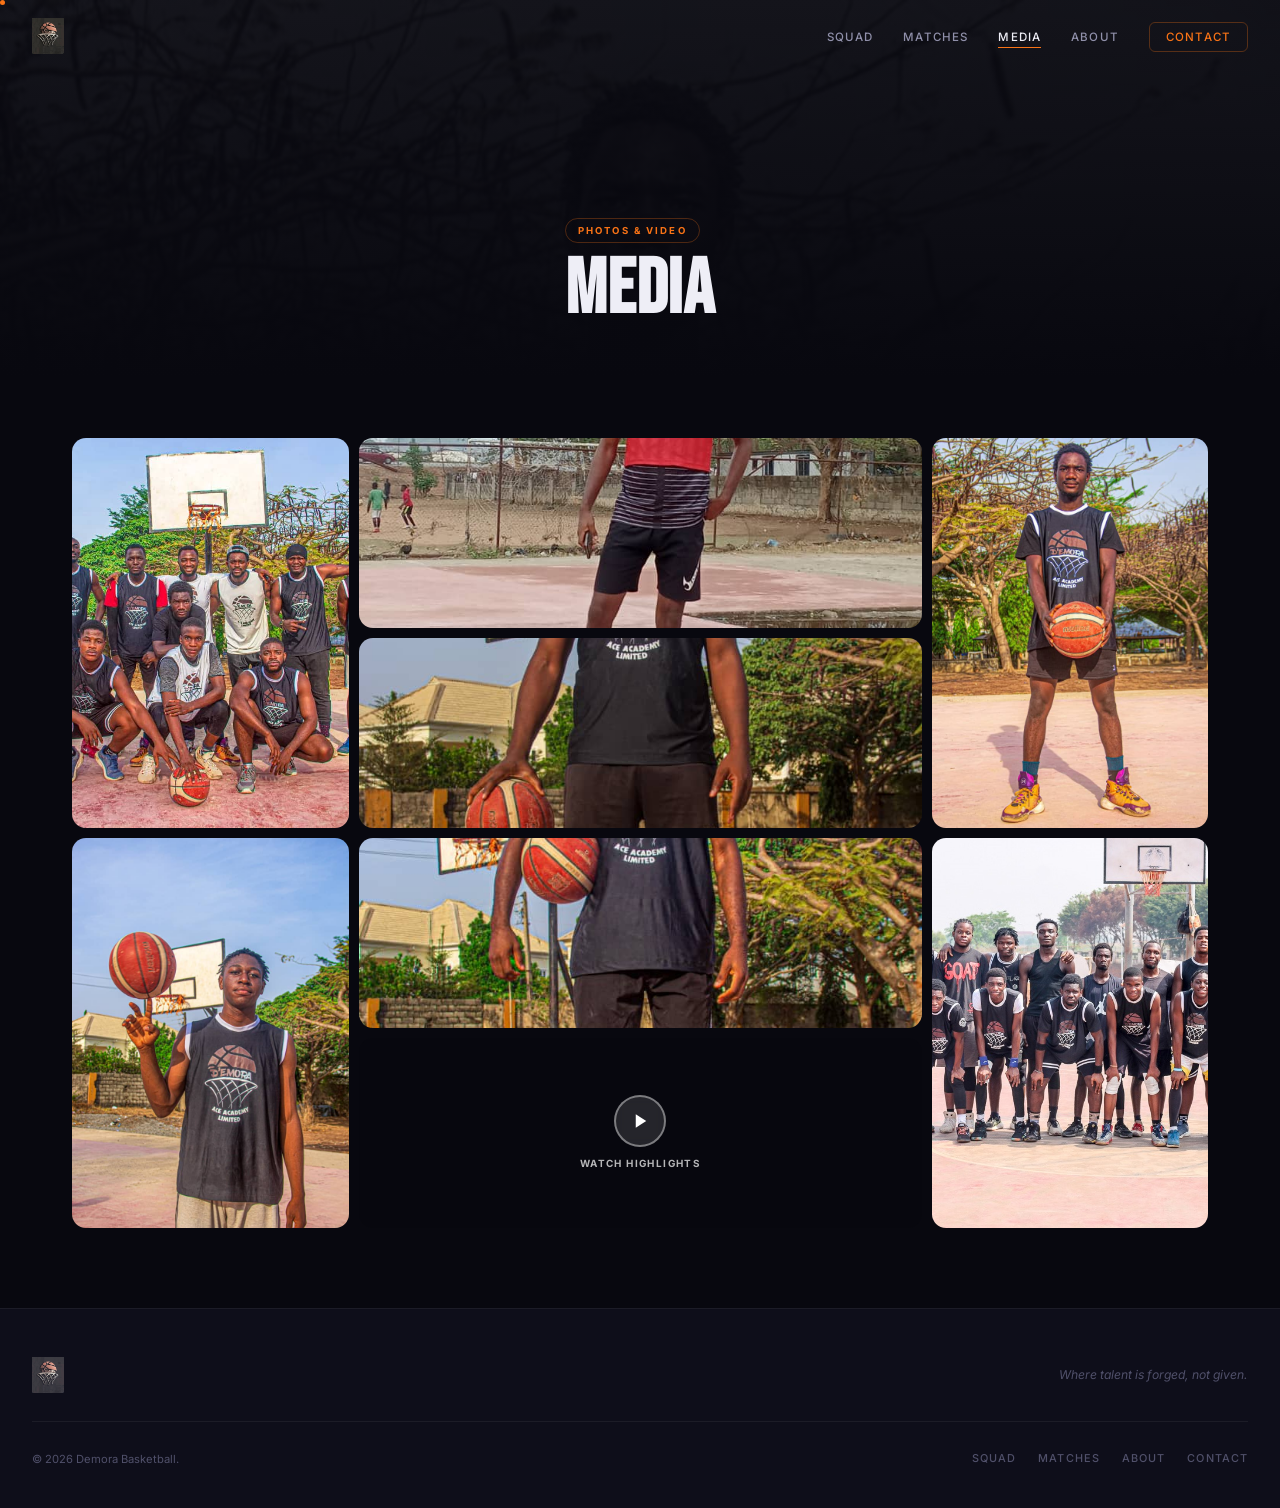
<file: media.html>
<!DOCTYPE html>
<html lang="en">
<head>
  <meta charset="UTF-8" />
  <meta name="viewport" content="width=device-width, initial-scale=1.0" />
  <title>Media — Demora Basketball</title>
  <link rel="stylesheet" href="style.css" />
  <link rel="preconnect" href="https://fonts.googleapis.com" />
  <link href="https://fonts.googleapis.com/css2?family=Bebas+Neue&family=Inter:wght@300;400;500;600;700&display=swap" rel="stylesheet" />
  <style>
    /* ── BENTO GALLERY ── */
    #media-section { padding: 60px 0 80px; }
    #media-section .container { max-width: 1200px; }

    .bento-grid {
      display: grid;
      grid-template-columns: repeat(4, 1fr);
      grid-auto-rows: 90px;
      gap: 10px;
    }

    .bi {
      position: relative; overflow: hidden;
      border-radius: 14px; cursor: pointer;
      background: var(--dark-3);
    }
    .bi img, .bi video {
      width: 100%; height: 100%;
      object-fit: cover; display: block;
      transition: transform .55s cubic-bezier(0.25,0.46,0.45,0.94);
    }
    .bi:hover img, .bi:hover video { transform: scale(1.06); }

    /* span variants */
    .bi-1x4 { grid-column: span 1; grid-row: span 4; }
    .bi-2x2 { grid-column: span 2; grid-row: span 2; }
    .bi-1x2 { grid-column: span 1; grid-row: span 2; }

    /* hover overlay */
    .bi-overlay {
      position: absolute; inset: 0;
      background: linear-gradient(to top, rgba(8,8,15,0.88) 0%, rgba(8,8,15,0.2) 50%, transparent 100%);
      display: flex; flex-direction: column; justify-content: flex-end;
      padding: 14px 16px;
      opacity: 0; transition: opacity .28s ease;
    }
    .bi:hover .bi-overlay { opacity: 1; }
    .bi-title { font-weight: 600; font-size: .82rem; color: #fff; line-height: 1.2; }
    .bi-desc  { font-size: .68rem; color: rgba(255,255,255,.65); margin-top: 2px; }

    /* video play icon */
    .bi-play {
      position: absolute; inset: 0;
      display: flex; flex-direction: column; align-items: center; justify-content: center; gap: 8px;
      background: rgba(8,8,15,.32);
      transition: background .25s;
    }
    .bi:hover .bi-play { background: rgba(8,8,15,.18); }
    .bi-play-btn {
      width: 52px; height: 52px; border-radius: 50%;
      background: rgba(255,255,255,.12); border: 2px solid rgba(255,255,255,.4);
      display: flex; align-items: center; justify-content: center;
      transition: transform .25s, background .25s;
      backdrop-filter: blur(6px);
    }
    .bi:hover .bi-play-btn { transform: scale(1.1); background: rgba(249,115,22,.72); border-color: var(--orange); }
    .bi-play-btn svg { width: 18px; height: 18px; fill: #fff; margin-left: 2px; }
    .bi-play-label { font-size: .62rem; font-weight: 700; letter-spacing: .14em; text-transform: uppercase; color: rgba(255,255,255,.7); }

    /* mobile */
    @media (max-width: 720px) {
      .bento-grid { grid-template-columns: repeat(2, 1fr); grid-auto-rows: 100px; gap: 8px; }
      .bi-1x4 { grid-column: span 1; grid-row: span 3; }
      .bi-2x2 { grid-column: span 2; grid-row: span 2; }
    }
    @media (max-width: 420px) {
      .bento-grid { grid-template-columns: 1fr; grid-auto-rows: 180px; }
      .bi-1x4, .bi-2x2, .bi-1x2 { grid-column: span 1; grid-row: span 1; }
      .bi-overlay { opacity: 1; }
    }

    /* ── BENTO LIGHTBOX ── */
    .blb {
      position: fixed; inset: 0; z-index: 200;
      display: flex; flex-direction: column; align-items: center; justify-content: center;
      background: rgba(8,8,15,.96); backdrop-filter: blur(14px);
      opacity: 0; pointer-events: none;
      transition: opacity .3s ease;
    }
    .blb.open { opacity: 1; pointer-events: all; }

    .blb-media {
      flex: 1; width: 100%; display: flex; align-items: center; justify-content: center;
      padding: 60px 40px 20px;
    }
    .blb-media img, .blb-media video {
      max-width: 90vw; max-height: 68vh;
      border-radius: 16px; object-fit: contain;
      box-shadow: 0 32px 80px rgba(0,0,0,.6);
      transition: opacity .2s ease;
    }
    .blb-media video { width: 90vw; max-width: 1000px; }

    .blb-cap {
      font-size: .78rem; font-weight: 600; letter-spacing: .12em;
      text-transform: uppercase; color: rgba(255,255,255,.55);
      padding: 10px 0 16px; text-align: center;
    }

    /* close */
    .blb-x {
      position: absolute; top: 18px; right: 22px;
      width: 40px; height: 40px; border-radius: 50%;
      background: rgba(255,255,255,.08); border: 1px solid rgba(255,255,255,.12);
      color: #fff; display: flex; align-items: center; justify-content: center;
      cursor: pointer; transition: background .2s;
    }
    .blb-x:hover { background: rgba(255,255,255,.18); }
    .blb-x svg { width: 16px; height: 16px; }

    /* nav arrows */
    .blb-nav {
      position: absolute; top: 50%; transform: translateY(-50%);
      width: 44px; height: 44px; border-radius: 50%;
      background: rgba(255,255,255,.07); border: 1px solid rgba(255,255,255,.12);
      color: #fff; display: flex; align-items: center; justify-content: center;
      cursor: pointer; transition: background .2s;
    }
    .blb-nav:hover { background: rgba(249,115,22,.55); border-color: var(--orange); }
    .blb-nav svg { width: 18px; height: 18px; }
    .blb-prev { left: 18px; }
    .blb-next { right: 18px; }
    @media (max-width: 600px) { .blb-prev { left: 8px; } .blb-next { right: 8px; } }

    /* dock */
    .blb-dock {
      width: 100%; padding: 14px 20px 20px;
      display: flex; align-items: center; justify-content: center;
      gap: 8px; overflow-x: auto; -webkit-overflow-scrolling: touch;
      scrollbar-width: none;
    }
    .blb-dock::-webkit-scrollbar { display: none; }

    .blb-dock-item {
      flex-shrink: 0;
      width: 52px; height: 52px; border-radius: 10px;
      overflow: hidden; cursor: pointer;
      border: 2px solid transparent;
      transition: border-color .22s, transform .22s, opacity .22s;
      opacity: .45; transform: rotate(var(--r));
    }
    .blb-dock-item:nth-child(odd)  { --r: -6deg; }
    .blb-dock-item:nth-child(even) { --r:  6deg; }
    .blb-dock-item img, .blb-dock-item video {
      width: 100%; height: 100%; object-fit: cover; pointer-events: none;
    }
    .blb-dock-item:hover { opacity: .8; transform: rotate(0) scale(1.15) translateY(-6px); }
    .blb-dock-item.active {
      border-color: var(--orange);
      opacity: 1; transform: rotate(0) scale(1.25) translateY(-10px);
    }
  </style>
</head>
<body>
<div id="c-dot"></div><div id="c-ring"></div><div id="pt"></div>
<nav id="nav">
  <div class="nav-row">
    <a href="index.html" class="logo"><img src="logo.jpg" alt="Demora Basketball" class="logo-img" /></a>
    <ul class="nav-links">
      <li><a href="players.html">Squad</a></li><li><a href="matches.html">Matches</a></li>
      <li><a href="media.html">Media</a></li><li><a href="about.html">About</a></li>
      <li><a href="contact.html" class="nav-cta">Contact</a></li>
    </ul>
    <button class="ham" id="ham"><span></span><span></span><span></span></button>
  </div>
  <div class="mob-menu" id="mob">
    <a href="players.html">Squad</a><a href="matches.html">Matches</a>
    <a href="media.html">Media</a><a href="about.html">About</a><a href="contact.html">Contact</a>
  </div>
</nav>

<header class="ph">
  <div class="ph-img"><img src="team 3.jpg" alt="" /></div>
  <div class="ph-overlay"></div>
  <div class="ph-content container">
    <span class="tag">Photos &amp; Video</span>
    <h1 class="title" id="pageH">MEDIA</h1>
  </div>
</header>

<section id="media-section">
  <div class="container">
    <div class="bento-grid" id="bentoGrid">

      <div class="bi bi-1x4 reveal" data-index="0">
        <img src="Demora.jpg" alt="Game Day" loading="lazy" />
        <div class="bi-overlay"><span class="bi-title">Game Day</span><span class="bi-desc">Match day energy</span></div>
      </div>

      <div class="bi bi-2x2 reveal" data-index="1">
        <img src="team 1.jpg" alt="Training" loading="lazy" />
        <div class="bi-overlay"><span class="bi-title">Training</span><span class="bi-desc">Putting in the work</span></div>
      </div>

      <div class="bi bi-1x4 reveal" data-index="2">
        <img src="team 3.jpg" alt="Match Day" loading="lazy" />
        <div class="bi-overlay"><span class="bi-title">Match Day</span><span class="bi-desc">Ready for battle</span></div>
      </div>

      <div class="bi bi-2x2 reveal" data-index="3">
        <img src="team .jpg" alt="Court Session" loading="lazy" />
        <div class="bi-overlay"><span class="bi-title">Court Session</span><span class="bi-desc">Where reps are built</span></div>
      </div>

      <div class="bi bi-1x4 reveal" data-index="4">
        <img src="team 4.jpg" alt="The Squad" loading="lazy" />
        <div class="bi-overlay"><span class="bi-title">The Squad</span><span class="bi-desc">Brotherhood on court</span></div>
      </div>

      <div class="bi bi-2x2 reveal" data-index="5">
        <img src="team 5.jpg" alt="In Action" loading="lazy" />
        <div class="bi-overlay"><span class="bi-title">In Action</span><span class="bi-desc">Grassroots excellence</span></div>
      </div>

      <div class="bi bi-1x4 reveal" data-index="6">
        <img src="Demora2.jpg" alt="Highlights" loading="lazy" />
        <div class="bi-overlay"><span class="bi-title">Highlights</span><span class="bi-desc">Moments that matter</span></div>
      </div>

      <div class="bi bi-2x2 reveal" data-index="7" id="vidBentoCard">
        <video id="bentoVid" muted loop preload="metadata" playsinline>
          <source src="video/Black_male_player_shoots_basketball_202605281533.mp4" type="video/mp4" />
        </video>
        <div class="bi-play" id="bentoPlayLayer">
          <div class="bi-play-btn"><svg viewBox="0 0 24 24"><polygon points="5 3 19 12 5 21 5 3"/></svg></div>
          <span class="bi-play-label">Watch Highlights</span>
        </div>
      </div>

    </div>
  </div>
</section>

<!-- BENTO LIGHTBOX -->
<div class="blb" id="blb">
  <button class="blb-x" id="blbX">
    <svg viewBox="0 0 24 24" fill="none" stroke="currentColor" stroke-width="2"><path d="M18 6L6 18M6 6l12 12"/></svg>
  </button>
  <button class="blb-nav blb-prev" id="blbP">
    <svg viewBox="0 0 24 24" fill="none" stroke="currentColor" stroke-width="2"><path d="M15 18l-6-6 6-6"/></svg>
  </button>
  <button class="blb-nav blb-next" id="blbN">
    <svg viewBox="0 0 24 24" fill="none" stroke="currentColor" stroke-width="2"><path d="M9 18l6-6-6-6"/></svg>
  </button>

  <div class="blb-media" id="blbMedia"></div>
  <p class="blb-cap" id="blbCap"></p>
  <div class="blb-dock" id="blbDock"></div>
</div>

<!-- VIDEO FULL MODAL -->
<div class="vmod" id="vmod">
  <div class="vmod-inner">
    <button class="vmod-x" id="vmodX"><svg viewBox="0 0 24 24" fill="none" stroke="currentColor" stroke-width="2"><path d="M18 6L6 18M6 6l12 12"/></svg></button>
    <video id="vmodVid" controls preload="none" src="video/Black_male_player_shoots_basketball_202605281533.mp4"></video>
  </div>
</div>

<footer><div class="foot">
  <div class="foot-top"><a href="index.html" class="logo"><img src="logo.jpg" alt="Demora Basketball" class="logo-img" /></a><p class="foot-tagline">Where talent is forged, not given.</p></div>
  <div class="foot-bottom"><p class="foot-copy">&copy; 2026 Demora Basketball.</p><nav class="foot-links"><a href="players.html">Squad</a><a href="matches.html">Matches</a><a href="about.html">About</a><a href="contact.html">Contact</a></nav></div>
</div></footer>

<script src="https://cdn.jsdelivr.net/npm/gsap@3.12.5/dist/gsap.min.js"></script>
<script src="animations.js"></script>
<script>
/* Page title animation */
document.addEventListener('DOMContentLoaded', () => {
  const h = document.getElementById('pageH');
  if (h && typeof splitChars !== 'undefined' && typeof gsap !== 'undefined') {
    const ch = splitChars(h);
    gsap.set(ch, { y: '110%' });
    gsap.to(ch, { y: '0%', stagger: .04, duration: .9, ease: 'expo.out', delay: .35 });
  }
});

/* ── BENTO GALLERY ── */
const MEDIA = [
  { type:'image', src:'Demora.jpg',   title:'Game Day',      desc:'Match day energy' },
  { type:'image', src:'team 1.jpg',   title:'Training',      desc:'Putting in the work' },
  { type:'image', src:'team 3.jpg',   title:'Match Day',     desc:'Ready for battle' },
  { type:'image', src:'team .jpg',    title:'Court Session',  desc:'Where reps are built' },
  { type:'image', src:'team 4.jpg',   title:'The Squad',     desc:'Brotherhood on court' },
  { type:'image', src:'team 5.jpg',   title:'In Action',     desc:'Grassroots excellence' },
  { type:'image', src:'Demora2.jpg',  title:'Highlights',    desc:'Moments that matter' },
  { type:'video', src:'video/Black_male_player_shoots_basketball_202605281533.mp4', title:'Highlights Reel', desc:'Watch the action' },
];

let blbCur = 0;
const blb     = document.getElementById('blb');
const blbMed  = document.getElementById('blbMedia');
const blbCap  = document.getElementById('blbCap');
const blbDock = document.getElementById('blbDock');

/* Build dock thumbnails */
MEDIA.forEach((item, i) => {
  const el = document.createElement('div');
  el.className = 'blb-dock-item';
  if (item.type === 'video') {
    const v = document.createElement('video');
    v.src = item.src; v.muted = true; v.preload = 'metadata';
    el.appendChild(v);
  } else {
    const img = document.createElement('img');
    img.src = item.src; img.alt = item.title; img.loading = 'lazy';
    el.appendChild(img);
  }
  el.addEventListener('click', () => openBlb(i));
  blbDock.appendChild(el);
});

function openBlb(i) {
  blbCur = i;
  renderBlb();
  blb.classList.add('open');
  document.body.style.overflow = 'hidden';
}

function closeBlb() {
  blb.classList.remove('open');
  document.body.style.overflow = '';
  /* pause any playing video in lightbox */
  const v = blbMed.querySelector('video');
  if (v) { v.pause(); v.currentTime = 0; }
}

function renderBlb() {
  const item = MEDIA[blbCur];

  /* fade out, swap, fade in */
  blbMed.style.opacity = '0';
  setTimeout(() => {
    blbMed.innerHTML = '';
    if (item.type === 'video') {
      const v = document.createElement('video');
      v.src = item.src; v.controls = true; v.autoplay = true;
      v.style.cssText = 'max-width:90vw;max-height:68vh;border-radius:16px;box-shadow:0 32px 80px rgba(0,0,0,.6);';
      blbMed.appendChild(v);
    } else {
      const img = document.createElement('img');
      img.src = item.src; img.alt = item.title;
      img.style.cssText = 'max-width:90vw;max-height:68vh;border-radius:16px;object-fit:contain;box-shadow:0 32px 80px rgba(0,0,0,.6);';
      blbMed.appendChild(img);
    }
    blbCap.textContent = item.title;
    blbMed.style.opacity = '1';
    blbMed.style.transition = 'opacity .22s ease';

    /* update dock */
    blbDock.querySelectorAll('.blb-dock-item').forEach((el, i) => {
      el.classList.toggle('active', i === blbCur);
    });
    /* scroll active dock item into view */
    const active = blbDock.children[blbCur];
    if (active) active.scrollIntoView({ behavior: 'smooth', block: 'nearest', inline: 'center' });
  }, 150);
}

function navBlb(d) {
  blbCur = (blbCur + d + MEDIA.length) % MEDIA.length;
  renderBlb();
}

/* Attach click to bento items */
document.querySelectorAll('.bi').forEach(el => {
  const idx = +el.dataset.index;
  if (el.id === 'vidBentoCard') return; /* video has its own handler */
  el.addEventListener('click', () => openBlb(idx));
});

document.getElementById('blbX').addEventListener('click', closeBlb);
document.getElementById('blbP').addEventListener('click', () => navBlb(-1));
document.getElementById('blbN').addEventListener('click', () => navBlb(1));
blb.addEventListener('click', e => { if (e.target === blb) closeBlb(); });

/* Keyboard */
document.addEventListener('keydown', e => {
  if (!blb.classList.contains('open')) return;
  if (e.key === 'Escape')     closeBlb();
  if (e.key === 'ArrowLeft')  navBlb(-1);
  if (e.key === 'ArrowRight') navBlb(1);
});

/* Video card — hover preview, click → full modal */
const vidCard = document.getElementById('vidBentoCard');
const bentoVid = document.getElementById('bentoVid');
const vmod = document.getElementById('vmod');
const vmodVid = document.getElementById('vmodVid');

if (vidCard && bentoVid) {
  /* IntersectionObserver to auto-play muted preview when in view */
  const io = new IntersectionObserver(entries => {
    entries.forEach(e => {
      if (e.isIntersecting) bentoVid.play().catch(() => {});
      else { bentoVid.pause(); bentoVid.currentTime = 0; }
    });
  }, { threshold: 0.3 });
  io.observe(bentoVid);

  vidCard.addEventListener('click', () => {
    vmod.classList.add('open');
    document.body.style.overflow = 'hidden';
    vmodVid.play().catch(() => {});
  });
}

function closeVmod() {
  vmod.classList.remove('open');
  document.body.style.overflow = '';
  vmodVid.pause();
}
document.getElementById('vmodX').addEventListener('click', closeVmod);
vmod.addEventListener('click', e => { if (e.target === vmod) closeVmod(); });
</script>
</body>
</html>
</file>
<file: style.css>
/* ================================================================
   DEMORA BASKETBALL — Design System 2025
   Dark-first · Premium Sports Brand
   ================================================================ */

/* ── TOKENS ── */
:root {
  --black:     #08080f;
  --d1:        #0e0e1a;
  --d2:        #151524;
  --d3:        #1c1c2e;
  --d4:        #242438;
  --border:    rgba(255,255,255,0.06);
  --border-hi: rgba(255,255,255,0.13);
  --text:      #eeeef6;
  --text-2:    #9090aa;
  --text-3:    #50506a;
  --orange:    #f97316;
  --orange-lo: rgba(249,115,22,0.1);
  --orange-md: rgba(249,115,22,0.22);
  --orange-glow: rgba(249,115,22,0.35);
  --green:     #22c55e;
  --red:       #ef4444;
  --font-d:    'Bebas Neue', sans-serif;
  --font-b:    'Inter', sans-serif;
  --ease:      cubic-bezier(0.16, 1, 0.3, 1);
  --ease-s:    cubic-bezier(0.4, 0, 0.2, 1);
  --r:  8px;
  --rl: 16px;
}

/* ── RESET ── */
*, *::before, *::after { box-sizing: border-box; margin: 0; padding: 0; }
html { scroll-behavior: smooth; }
body {
  background: var(--black);
  color: var(--text);
  font-family: var(--font-b);
  font-size: 15px;
  line-height: 1.65;
  overflow-x: hidden;
  -webkit-font-smoothing: antialiased;
  cursor: none;
}
@media (hover: none) { body { cursor: auto; } }
img  { display: block; max-width: 100%; }
a    { text-decoration: none; color: inherit; }
ul   { list-style: none; }
button { font-family: var(--font-b); cursor: none; }
::selection { background: var(--orange); color: #fff; }
::-webkit-scrollbar { width: 3px; }
::-webkit-scrollbar-track { background: transparent; }
::-webkit-scrollbar-thumb { background: var(--d4); border-radius: 99px; }
::-webkit-scrollbar-thumb:hover { background: var(--orange); }

/* ── CURSOR ── */
#c-dot, #c-ring {
  position: fixed; top: 0; left: 0;
  border-radius: 50%; pointer-events: none;
  will-change: transform; z-index: 9999;
}
#c-dot  { width: 5px; height: 5px; background: var(--orange); }
#c-ring {
  width: 32px; height: 32px;
  border: 1.5px solid rgba(249,115,22,0.4);
  transition: width .18s, height .18s, background .18s, border-color .18s;
  z-index: 9998;
}
#c-ring.on { width: 48px; height: 48px; border-color: var(--orange); background: rgba(249,115,22,0.06); }
@media (hover: none) { #c-dot, #c-ring { display: none; } }

/* ── PAGE TRANSITION ── */
#pt { position: fixed; inset: 0; z-index: 9990; background: var(--black); pointer-events: none; }

/* ── PRELOADER ── */
#preloader {
  position: fixed; inset: 0; z-index: 9995; background: var(--black);
  display: flex; flex-direction: column; align-items: center; justify-content: center; gap: 20px;
}
.pre-word { font-family: var(--font-d); font-size: clamp(2.8rem, 7vw, 6rem); letter-spacing: 0.2em; }
.pre-word span { color: var(--orange); }
.pre-bar { width: 100px; height: 1px; background: var(--border); overflow: hidden; }
.pre-fill { height: 100%; width: 0; background: var(--orange); }

/* ── CONTAINER ── */
.container { max-width: 1280px; margin: 0 auto; padding: 0 32px; }
@media (max-width: 640px) { .container { padding: 0 20px; } }

/* ── BUTTONS ── */
.btn {
  display: inline-flex; align-items: center; justify-content: center;
  gap: 8px; padding: 14px 28px; border-radius: var(--r);
  font-size: 0.78rem; font-weight: 600; letter-spacing: 0.08em;
  text-transform: uppercase; border: none; cursor: none; white-space: nowrap;
  transition: transform .28s var(--ease), box-shadow .25s, border-color .25s, background .25s, color .25s;
}
.btn:hover { transform: translateY(-2px); }
.btn-primary { background: var(--orange); color: #fff; }
.btn-primary:hover { box-shadow: 0 10px 30px var(--orange-glow); }
.btn-ghost  { background: transparent; color: var(--text); border: 1px solid var(--border-hi); }
.btn-ghost:hover { border-color: var(--orange); color: var(--orange); }
.btn-sm   { padding: 9px 18px; font-size: 0.71rem; }
.btn-full { width: 100%; }
.btn-mag  { transition: transform .32s var(--ease), box-shadow .25s, border-color .25s, background .25s, color .25s; }

/* ── TAG ── */
.tag {
  display: inline-block; font-size: 0.6rem; font-weight: 700;
  letter-spacing: 0.22em; text-transform: uppercase; color: var(--orange);
  border: 1px solid rgba(249,115,22,0.28); padding: 4px 12px; border-radius: 99px;
}

/* ── TITLE ── */
.title    { font-family: var(--font-d); font-size: clamp(2.8rem, 6vw, 5.5rem); line-height: 0.92; letter-spacing: 0.01em; }
.title-sm { font-size: clamp(2rem, 4vw, 3.5rem); }

/* ── NAV ── */
#nav { position: fixed; top: 0; left: 0; right: 0; z-index: 500; transition: background .3s, box-shadow .3s; }
#nav.scrolled {
  background: rgba(8,8,15,0.92);
  backdrop-filter: blur(20px) saturate(1.5);
  box-shadow: 0 1px 0 var(--border);
}
.nav-row {
  max-width: 1280px; margin: 0 auto; padding: 0 32px;
  height: 72px; display: flex; align-items: center; justify-content: space-between;
}
.logo { display: flex; align-items: center; font-family: var(--font-d); font-size: 1.65rem; line-height: 1; }
.logo-img { height: 36px; width: auto; display: block; object-fit: contain; mix-blend-mode: screen; }
.logo-o { color: var(--orange); }
.logo-sep { width: 1px; height: 14px; background: rgba(255,255,255,0.15); margin: 0 10px; }
.logo-sub { font-family: var(--font-b); font-size: 0.62rem; font-weight: 500; letter-spacing: 0.1em; color: var(--text-3); }
.nav-links { display: flex; align-items: center; gap: 30px; }
.nav-links a {
  font-size: 0.72rem; font-weight: 500; letter-spacing: 0.1em;
  text-transform: uppercase; color: var(--text-2); transition: color .2s; position: relative;
}
.nav-links a::after {
  content: ''; position: absolute; bottom: -4px; left: 0;
  width: 0; height: 1px; background: var(--orange); transition: width .24s;
}
.nav-links a:hover, .nav-links a.active { color: var(--text); }
.nav-links a:hover::after, .nav-links a.active::after { width: 100%; }
.nav-cta {
  color: var(--orange) !important;
  border: 1px solid rgba(249,115,22,0.3); padding: 7px 16px; border-radius: 6px;
  transition: background .22s, color .22s, border-color .22s !important;
}
.nav-cta::after { display: none !important; }
.nav-cta:hover { background: var(--orange) !important; color: #fff !important; border-color: var(--orange) !important; }
.ham { display: none; flex-direction: column; gap: 5px; background: none; border: none; padding: 4px; cursor: none; }
.ham span { display: block; width: 22px; height: 1.5px; background: var(--text); border-radius: 99px; }
.mob-menu { display: none; flex-direction: column; background: var(--d1); border-top: 1px solid var(--border); }
.mob-menu.open { display: flex; }
.mob-menu a {
  padding: 14px 28px; font-size: 0.76rem; font-weight: 500;
  letter-spacing: 0.12em; text-transform: uppercase; color: var(--text-2);
  border-bottom: 1px solid var(--border); transition: color .2s, background .2s;
}
.mob-menu a:hover { color: var(--text); background: var(--d2); }
@media (max-width: 768px) { .nav-links { display: none; } .ham { display: flex; } }

/* ── PAGE HEADER (inner pages) ── */
.ph {
  padding-top: 72px; min-height: 42vh; display: flex; align-items: flex-end;
  padding-bottom: 52px; position: relative; overflow: hidden;
}
.ph-img { position: absolute; inset: 0; }
.ph-img img { width: 100%; height: 100%; object-fit: cover; object-position: center top; opacity: 0.12; filter: saturate(0.15); }
@media (max-width: 640px) { .ph { min-height: 32vh; } }
.ph-overlay { position: absolute; inset: 0; background: linear-gradient(to top, var(--black) 0%, rgba(8,8,15,0.5) 100%); }
.ph-content { position: relative; z-index: 2; }
.ph-content .tag { margin-bottom: 12px; }

/* ── REVEAL ── */
.reveal {
  opacity: 0; transform: translateY(22px);
  transition: opacity .55s var(--ease), transform .55s var(--ease);
}
.reveal.in { opacity: 1; transform: translateY(0); }
.reveal[data-d="1"] { transition-delay: .07s; }
.reveal[data-d="2"] { transition-delay: .14s; }
.reveal[data-d="3"] { transition-delay: .21s; }
.reveal[data-d="4"] { transition-delay: .28s; }

/* ── TICKER ── */
.ticker-wrap { background: var(--orange); overflow: hidden; padding: 11px 0; }
.ticker-track {
  display: inline-flex; align-items: center; gap: 28px; white-space: nowrap;
  font-family: var(--font-d); font-size: 0.78rem; letter-spacing: 0.14em; color: #fff;
  animation: ticker 22s linear infinite;
}
.tick-sep { width: 4px; height: 4px; border-radius: 50%; background: rgba(255,255,255,0.45); flex-shrink: 0; }
@keyframes ticker { from { transform: translateX(0); } to { transform: translateX(-50%); } }

/* ── FOOTER ── */
footer { background: var(--d1); border-top: 1px solid var(--border); }
.foot { max-width: 1280px; margin: 0 auto; padding: 48px 32px 40px; }
.foot-top {
  display: flex; align-items: center; justify-content: space-between;
  padding-bottom: 28px; margin-bottom: 28px; border-bottom: 1px solid var(--border);
  flex-wrap: wrap; gap: 14px;
}
.foot-tagline { font-size: 0.76rem; color: var(--text-3); font-style: italic; }
.foot-bottom { display: flex; align-items: center; justify-content: space-between; flex-wrap: wrap; gap: 12px; }
.foot-copy { font-size: 0.7rem; color: var(--text-3); }
.foot-links { display: flex; gap: 22px; }
.foot-links a { font-size: 0.68rem; font-weight: 500; letter-spacing: 0.1em; text-transform: uppercase; color: var(--text-3); transition: color .2s; }
.foot-links a:hover { color: var(--orange); }

/* ================================================================
   HOME — HERO
   ================================================================ */
@keyframes heroZoom { from { transform: scale(1.08); } to { transform: scale(1.00); } }
@keyframes grain {
  0%,100% { transform: translate(0,0);    }
  25%     { transform: translate(-3%,-4%);}
  50%     { transform: translate(4%, 2%); }
  75%     { transform: translate(-2%, 4%);}
}
@keyframes bob {
  0%,100% { transform: translateX(-50%) translateY(0);  }
  50%     { transform: translateX(-50%) translateY(8px); }
}

#hero {
  position: relative; height: 100svh; min-height: 640px;
  display: flex; align-items: flex-end; overflow: hidden;
}

/* background layers */
.hbg { position: absolute; inset: 0; }
.hbg img {
  width: 100%; height: 100%; object-fit: cover; object-position: center 28%;
  animation: heroZoom 14s cubic-bezier(0.25,0.46,0.45,0.94) forwards;
  display: block; will-change: transform;
}
.hbg-veil {
  position: absolute; inset: 0;
  background:
    linear-gradient(to top, var(--black) 0%, rgba(8,8,15,0.82) 28%, rgba(8,8,15,0.4) 60%, rgba(8,8,15,0.15) 100%),
    linear-gradient(100deg, rgba(8,8,15,0.72) 0%, transparent 58%);
}
.hbg-grain { position: absolute; inset: 0; overflow: hidden; pointer-events: none; }
.hbg-grain::before {
  content: ''; position: absolute; width: 300%; height: 300%; top: -100%; left: -100%;
  background-image: url("data:image/svg+xml,%3Csvg xmlns='http://www.w3.org/2000/svg' width='260' height='260'%3E%3Cfilter id='n'%3E%3CfeTurbulence type='fractalNoise' baseFrequency='0.85' numOctaves='4' stitchTiles='stitch'/%3E%3C/filter%3E%3Crect width='100%25' height='100%25' filter='url(%23n)'/%3E%3C/svg%3E");
  background-size: 260px 260px; opacity: 0.028; animation: grain 2s steps(1) infinite;
}

/* content — anchored to bottom */
.hero-content {
  position: relative; z-index: 2;
  width: 100%; max-width: 1280px; margin: 0 auto; padding: 0 32px 80px;
}

/* eyebrow */
.hero-ey-wrap {
  display: flex; align-items: center; gap: 14px; margin-bottom: 20px;
  opacity: 0; transform: translateY(10px);
  transition: opacity .48s var(--ease), transform .48s var(--ease);
}
.hero-ey-wrap.in { opacity: 1; transform: translateY(0); }
.hero-ey-bar {
  display: block; height: 1.5px; width: 0; background: var(--orange);
  transition: width .9s var(--ease); flex-shrink: 0;
}
.hero-ey-wrap.in .hero-ey-bar { width: 48px; }
.hero-eyebrow {
  font-size: 0.61rem; font-weight: 600; letter-spacing: 0.34em;
  text-transform: uppercase; color: var(--orange);
}

/* heading */
.hero-heading {
  font-family: var(--font-d);
  font-size: clamp(4.5rem, 12.5vw, 14rem);
  line-height: 0.86; letter-spacing: 0.01em; margin-bottom: 44px;
}
.hl  { display: block; overflow: hidden; padding-bottom: 0.06em; }
.hl-i {
  display: block; transform: translateY(108%);
  transition: transform .88s cubic-bezier(0.16, 1, 0.3, 1);
}
.hl-i.in { transform: translateY(0); }
.hl-stroke .hl-i {
  color: transparent; -webkit-text-stroke: 2px var(--orange);
  filter: drop-shadow(0 0 28px rgba(249,115,22,0.22));
}

/* stat row */
.hero-meta {
  display: flex; align-items: center; gap: 36px; margin-bottom: 36px;
  opacity: 0; transform: translateY(12px);
  transition: opacity .52s var(--ease), transform .52s var(--ease);
}
.hero-meta.in { opacity: 1; transform: translateY(0); }
.hstat-n { display: block; font-family: var(--font-d); font-size: 2.5rem; color: var(--orange); line-height: 1; }
.hstat-l { display: block; font-size: 0.57rem; font-weight: 600; letter-spacing: 0.2em; text-transform: uppercase; color: var(--text-3); margin-top: 3px; }
.hstat-sep { width: 1px; height: 34px; background: var(--border-hi); flex-shrink: 0; }

/* CTA row */
.hero-btns {
  display: flex; gap: 12px; flex-wrap: wrap;
  opacity: 0; transform: translateY(12px);
  transition: opacity .52s var(--ease), transform .52s var(--ease);
}
.hero-btns.in { opacity: 1; transform: translateY(0); }

/* scroll indicator */
.hero-scroll {
  position: absolute; bottom: 28px; left: 50%; transform: translateX(-50%);
  z-index: 2; display: flex; flex-direction: column; align-items: center; gap: 8px;
  font-size: 0.54rem; font-weight: 600; letter-spacing: 0.28em; text-transform: uppercase;
  color: var(--text-3); opacity: 0; transition: opacity .7s; animation: bob 2.6s ease infinite;
}
.hero-scroll-line { width: 1px; height: 38px; background: linear-gradient(to bottom, var(--orange), transparent); }

@media (max-width: 768px) {
  .hero-heading { font-size: clamp(3.4rem, 14vw, 5.5rem); margin-bottom: 32px; }
  .hero-content { padding: 0 20px 52px; }
  #hero { height: 75svh; min-height: 480px; }
  .hbg img { object-position: center center; animation: none; transform: scale(1); }
}

/* ── MATCH STRIP ── */
#match-strip { background: var(--d1); border-bottom: 1px solid var(--border); }
.strip-inner {
  max-width: 1280px; margin: 0 auto; padding: 0 32px;
  display: grid; grid-template-columns: 1fr 1px 1fr; align-items: center;
  min-height: 96px; gap: 0;
}
.strip-panel { padding: 20px 32px; }
.strip-panel:first-child { padding-left: 0; }
.strip-panel:last-child  { padding-right: 0; }
.strip-div { background: var(--border); height: 52px; align-self: center; }

.next-label {
  font-size: 0.57rem; font-weight: 700; letter-spacing: 0.22em;
  text-transform: uppercase; color: var(--orange); display: block; margin-bottom: 5px;
}
.next-opp { font-family: var(--font-d); font-size: 1.7rem; letter-spacing: 0.04em; line-height: 1; margin-bottom: 4px; }
.next-detail { font-size: 0.74rem; color: var(--text-2); }

.season-row { display: flex; gap: 28px; }
.srow-item { }
.srow-n { display: block; font-family: var(--font-d); font-size: 2.1rem; line-height: 1; }
.srow-n.g { color: var(--green); }
.srow-n.r { color: var(--red); }
.srow-n.o { color: var(--orange); }
.srow-l { display: block; font-size: 0.56rem; font-weight: 600; letter-spacing: 0.18em; text-transform: uppercase; color: var(--text-3); margin-top: 3px; }

@media (max-width: 680px) {
  .strip-inner { grid-template-columns: 1fr; gap: 0; }
  .strip-div { display: none; }
  .strip-panel { padding: 20px 0; border-bottom: 1px solid var(--border); }
  .strip-panel:last-child { border-bottom: none; }
}

/* ── WORD CYCLE ── */
#wordcycle { padding: 72px 0; background: var(--black); overflow: hidden; }
.wc-wrap {
  display: flex; flex-direction: column; align-items: center;
  gap: 0; text-align: center;
}
.wc-prefix {
  font-family: var(--font-d); font-size: clamp(1.8rem, 4vw, 3.2rem);
  letter-spacing: 0.04em; color: var(--text-2); line-height: 1;
}
.wc-stage {
  position: relative; height: clamp(3.6rem, 9vw, 7rem);
  width: 100%; display: flex; align-items: center; justify-content: center;
  overflow: hidden;
}
.wc-word {
  position: absolute;
  font-family: var(--font-d); font-size: clamp(3.4rem, 9vw, 7rem);
  letter-spacing: 0.02em; color: var(--orange); line-height: 1;
  transform: translateY(110%); opacity: 0;
  transition: transform 0.55s cubic-bezier(0.16,1,0.3,1), opacity 0.45s ease;
  white-space: nowrap;
}
.wc-word.active  { transform: translateY(0);    opacity: 1; }
.wc-word.exit    { transform: translateY(-110%); opacity: 0; }
@media (max-width: 520px) {
  #wordcycle { padding: 48px 0; }
  .wc-stage { height: clamp(3rem, 14vw, 4.5rem); }
}

/* ── HOME COACH ── */
#home-coach { padding: 64px 0; background: var(--dark-2); }
.hcoach-grid { display: grid; grid-template-columns: 340px 1fr; gap: 52px; align-items: center; }
.hcoach-img { position: relative; border-radius: var(--rl); overflow: hidden; height: 400px; }
.hcoach-img img { width: 100%; height: 100%; object-fit: cover; object-position: center top; display: block; }
.hcoach-label { position: absolute; bottom: 0; left: 0; right: 0; padding: 16px 20px; background: linear-gradient(to top, rgba(8,8,15,0.92) 0%, transparent 100%); }
.hcoach-role { font-size: 0.58rem; font-weight: 700; letter-spacing: 0.22em; text-transform: uppercase; color: var(--orange); }
.hcoach-body h2, .hcoach-body.h2 { font-family: var(--font-d); font-size: clamp(2rem,4vw,3.2rem); line-height:1; margin-bottom: 16px; }
.hcoach-body p { font-size: 0.84rem; color: var(--text-2); line-height: 1.72; margin-bottom: 20px; }
.hcoach-creds { display: flex; flex-direction: column; gap: 8px; margin: 20px 0 24px; }
.hcoach-cred { display: flex; align-items: center; gap: 10px; font-size: 0.78rem; color: var(--text-2); }
@media (max-width: 820px) {
  #home-coach { padding: 48px 0; }
  .hcoach-grid { grid-template-columns: 1fr; gap: 28px; }
  .hcoach-img { height: 260px; }
}

/* ── PORTALS / EXPLORE ── */
#portals { padding: 96px 0; background: var(--black); }
.section-head { margin-bottom: 48px; }
.section-head .tag { margin-bottom: 14px; }
.section-head h2 { font-family: var(--font-d); font-size: clamp(2.2rem, 5vw, 4.5rem); letter-spacing: 0.02em; line-height: 1; }
.section-head p { font-size: 0.86rem; color: var(--text-2); margin-top: 10px; max-width: 400px; line-height: 1.7; }

.portals-grid {
  display: grid;
  grid-template-columns: 1.6fr 1fr;
  grid-template-rows: 290px 290px;
  gap: 10px;
}
.pcrd { grid-row: 1/3; }
.pcrd-full { grid-column: 1/3; }

.portal {
  position: relative; border-radius: var(--rl); overflow: hidden;
  display: block; background: var(--d3); cursor: none;
  border: 1px solid var(--border);
  transition: border-color .3s, box-shadow .3s;
}
.portal:hover { border-color: rgba(249,115,22,0.2); box-shadow: 0 0 0 1px rgba(249,115,22,0.06); }
.portal img {
  position: absolute; inset: 0; width: 100%; height: 100%;
  object-fit: cover; transition: transform .7s var(--ease);
}
.portal:hover img { transform: scale(1.05); }
.portal-shade {
  position: absolute; inset: 0;
  background: linear-gradient(to top, rgba(8,8,15,0.97) 0%, rgba(8,8,15,0.18) 55%, transparent 100%);
}
.portal-body {
  position: absolute; bottom: 0; left: 0; right: 0; padding: 22px 22px;
  display: flex; align-items: flex-end; justify-content: space-between;
}
.portal-cat   { font-size: 0.56rem; font-weight: 700; letter-spacing: 0.22em; text-transform: uppercase; color: var(--orange); display: block; margin-bottom: 6px; }
.portal-name  { font-family: var(--font-d); font-size: clamp(1.5rem, 2.4vw, 2.4rem); letter-spacing: 0.03em; line-height: 1; color: var(--text); display: block; }
.pcrd-full .portal-name { font-size: clamp(1.8rem, 3vw, 3rem); }
.portal-arrow {
  width: 38px; height: 38px; border-radius: 50%; border: 1px solid var(--border-hi);
  display: flex; align-items: center; justify-content: center;
  color: var(--text-2); flex-shrink: 0;
  transition: background .22s, border-color .22s, color .22s, transform .4s var(--ease);
}
.portal-arrow svg { width: 14px; height: 14px; }
.portal:hover .portal-arrow { background: var(--orange); border-color: var(--orange); color: #fff; transform: rotate(-42deg); }

@media (max-width: 860px) {
  .portals-grid { grid-template-columns: 1fr 1fr; grid-template-rows: 250px 250px; }
  .pcrd { grid-row: auto; }
  .pcrd:nth-child(1) { grid-column: 1/3; }
  .pcrd-full { grid-column: 1/3; }
}
@media (max-width: 520px) {
  .portals-grid { grid-template-columns: 1fr; grid-template-rows: repeat(4, 220px); }
  .pcrd:nth-child(1), .pcrd-full { grid-column: 1; }
  #portals { padding: 56px 0; }
  #portals .section-head { margin-bottom: 32px; }
}

/* ================================================================
   PLAYERS PAGE
   ================================================================ */
#squad-section { padding: 72px 0 100px; }

.filter-bar { display: flex; gap: 7px; flex-wrap: wrap; margin-bottom: 40px; }
.fbtn {
  padding: 7px 16px; border-radius: 99px;
  font-size: 0.69rem; font-weight: 600; letter-spacing: 0.12em; text-transform: uppercase;
  background: var(--d2); border: 1px solid var(--border); color: var(--text-2);
  cursor: none; transition: background .2s, border-color .2s, color .2s;
}
.fbtn:hover { color: var(--text); border-color: var(--border-hi); }
.fbtn.active { background: var(--orange); border-color: var(--orange); color: #fff; }

.squad-grid {
  display: grid; grid-template-columns: repeat(3, 1fr); grid-auto-rows: 310px; gap: 10px;
}
.sqcard { position: relative; border-radius: var(--rl); overflow: visible; cursor: none; background: var(--d3); border: 1px solid var(--border); }
.sqcard.tall { grid-row: span 2; }
.sqcard.wide { grid-column: span 2; }

/* stacked gallery cards */
.sqcard-face { position: absolute; inset: 0; border-radius: var(--rl); overflow: hidden; z-index: 2; }
.sqcard-face img { position: absolute; inset: 0; width: 100%; height: 100%; object-fit: cover; transition: transform .55s var(--ease); }
.sqcard:hover .sqcard-face img { transform: scale(1.05); }

.sqcard-stack {
  position: absolute; inset: 0; border-radius: var(--rl); overflow: hidden;
  z-index: 1;
  transition: transform .4s cubic-bezier(0.34,1.4,0.64,1), opacity .3s ease;
}
.sqcard-stack img { width: 100%; height: 100%; object-fit: cover; }
.sqcard-stack-0 { transform: translate(0,0) rotate(0deg); opacity: 0; }
.sqcard-stack-1 { transform: translate(0,0) rotate(0deg); opacity: 0; }
.sqcard:hover .sqcard-stack-0 { transform: translate(-18px, 10px) rotate(-8deg);  opacity: 1; }
.sqcard:hover .sqcard-stack-1 { transform: translate(18px,  10px) rotate(8deg);   opacity: 1; }
.sqcard:hover { z-index: 5; }

/* fallback for cards with no .sqcard-face (static hardcoded cards) */
.sqcard > img { position: absolute; inset: 0; width: 100%; height: 100%; object-fit: cover; transition: transform .55s var(--ease); z-index: 2; }
.sqcard:hover > img { transform: scale(1.05); }
.sqcard-overlay {
  position: absolute; inset: 0; z-index: 3;
  background: linear-gradient(to top, rgba(8,8,15,0.96) 0%, rgba(8,8,15,0.16) 55%, transparent 100%);
  display: flex; align-items: flex-end; justify-content: space-between; padding: 18px 20px;
  transition: background .3s;
}
.sqcard:hover .sqcard-overlay { background: linear-gradient(to top, rgba(8,8,15,1) 0%, rgba(8,8,15,0.48) 60%, transparent 100%); }
.sqcard-pos {
  display: inline-block; font-size: 0.55rem; font-weight: 700; letter-spacing: 0.18em;
  text-transform: uppercase; color: var(--orange); border: 1px solid rgba(249,115,22,0.35);
  padding: 2px 8px; border-radius: 99px; margin-bottom: 6px; display: block;
}
.sqcard-name { font-family: var(--font-d); font-size: clamp(1.3rem, 2.4vw, 1.8rem); letter-spacing: 0.02em; line-height: 1; }
.sqcard-num  { font-size: 0.67rem; font-weight: 500; letter-spacing: 0.1em; color: var(--text-2); margin-top: 3px; display: block; }
.sqcard-arr {
  width: 34px; height: 34px; border-radius: 50%; border: 1px solid rgba(255,255,255,0.1);
  display: flex; align-items: center; justify-content: center; color: var(--text-2);
  flex-shrink: 0; align-self: flex-end; opacity: 0; transform: translateX(-6px);
  transition: opacity .2s, transform .32s var(--ease), background .2s, border-color .2s, color .2s;
}
.sqcard-arr svg { width: 13px; height: 13px; }
.sqcard:hover .sqcard-arr { opacity: 1; transform: translateX(0); background: var(--orange); border-color: var(--orange); color: #fff; }

/* loading / error */
.loading-state { grid-column: 1/-1; padding: 60px; text-align: center; color: var(--text-2); }
.loading-spinner {
  width: 32px; height: 32px; border-radius: 50%;
  border: 2px solid var(--border); border-top-color: var(--orange);
  animation: spin .7s linear infinite; margin: 0 auto 16px;
}
@keyframes spin { to { transform: rotate(360deg); } }
.error-state { grid-column: 1/-1; padding: 60px; text-align: center; color: var(--text-2); }
.error-icon { font-size: 2rem; margin-bottom: 12px; }
.retry-btn { margin-top: 14px; padding: 9px 20px; background: var(--orange); color: #fff; border: none; border-radius: var(--r); cursor: pointer; font-size: 0.8rem; font-weight: 600; }

@media (max-width: 760px) {
  .squad-grid { grid-template-columns: repeat(2, 1fr); grid-auto-rows: 230px; }
  .sqcard.tall { grid-row: span 1; }
}
@media (max-width: 460px) {
  .squad-grid { grid-template-columns: 1fr; grid-auto-rows: 240px; }
  .sqcard.wide { grid-column: span 1; }
}

/* PLAYER MODAL */
.modal-bg {
  position: fixed; inset: 0; z-index: 800;
  background: rgba(0,0,0,0.9); backdrop-filter: blur(14px);
  display: flex; align-items: center; justify-content: center; padding: 20px;
  opacity: 0; pointer-events: none; transition: opacity .24s ease;
}
.modal-bg.open { opacity: 1; pointer-events: all; }
.modal {
  background: var(--d2); border: 1px solid var(--border-hi);
  border-radius: var(--rl); width: 100%; max-width: 880px; max-height: 90vh;
  overflow-y: auto; position: relative;
  transform: translateY(20px) scale(.97);
  transition: transform .3s var(--ease);
  scrollbar-width: thin; scrollbar-color: var(--d4) transparent;
}
.modal-bg.open .modal { transform: translateY(0) scale(1); }
.modal-x {
  position: absolute; top: 14px; right: 14px; width: 32px; height: 32px; border-radius: 50%;
  background: rgba(255,255,255,0.05); border: 1px solid var(--border); cursor: none;
  display: flex; align-items: center; justify-content: center; color: var(--text-2); z-index: 2;
  transition: background .2s, color .2s;
}
.modal-x:hover { background: var(--orange); border-color: var(--orange); color: #fff; }
.modal-x svg { width: 13px; height: 13px; }
.modal-grid { display: grid; grid-template-columns: 280px 1fr; }
.modal-photo { position: relative; min-height: 420px; background: var(--d3); border-radius: var(--rl) 0 0 var(--rl); overflow: hidden; }
.modal-photo img { width: 100%; height: 100%; object-fit: cover; }
.modal-badge { position: absolute; bottom: 18px; left: 18px; }
.modal-pos { display: block; font-size: 0.55rem; font-weight: 700; letter-spacing: 0.2em; text-transform: uppercase; background: var(--orange); color: #fff; padding: 3px 10px; border-radius: 99px; width: fit-content; margin-bottom: 6px; }
.modal-num { font-family: var(--font-d); font-size: 3rem; color: #fff; line-height: 1; text-shadow: 0 4px 16px rgba(0,0,0,0.5); }
.modal-body { padding: 32px 28px; }
.modal-body h2 { font-family: var(--font-d); font-size: clamp(1.8rem, 3.5vw, 2.8rem); letter-spacing: 0.02em; line-height: 1; margin-bottom: 22px; }
.modal-stats { display: grid; grid-template-columns: repeat(3,1fr); gap: 10px; margin-bottom: 24px; }
.mstat { background: var(--d3); border: 1px solid var(--border); border-radius: var(--r); padding: 14px 12px; text-align: center; }
.mstat-v { display: block; font-family: var(--font-d); font-size: 2rem; color: var(--orange); line-height: 1; }
.mstat-l { display: block; font-size: 0.57rem; font-weight: 600; letter-spacing: 0.12em; text-transform: uppercase; color: var(--text-2); margin-top: 4px; }
.modal-sec { margin-bottom: 18px; }
.modal-sec h4 { font-size: 0.57rem; font-weight: 700; letter-spacing: 0.22em; text-transform: uppercase; color: var(--orange); margin-bottom: 8px; }
.modal-sec p { font-size: 0.85rem; color: var(--text-2); line-height: 1.75; }
.modal-gal { display: grid; grid-template-columns: repeat(3,1fr); gap: 7px; margin-top: 6px; }
.modal-gal img { border-radius: 7px; height: 74px; width: 100%; object-fit: cover; cursor: none; transition: opacity .2s; }
.modal-gal img:hover { opacity: 0.72; }
@media (max-width: 640px) {
  .modal-grid { grid-template-columns: 1fr; }
  .modal-photo { min-height: 240px; border-radius: var(--rl) var(--rl) 0 0; }
  .modal-body { padding: 22px 18px; }
}

/* ================================================================
   MATCHES PAGE
   ================================================================ */
#matches-section { padding: 72px 0 100px; }
.matches-wrap { display: grid; grid-template-columns: 1fr 320px; gap: 24px; align-items: start; }

.match-card {
  background: var(--d2); border: 1px solid var(--border); border-radius: var(--rl);
  padding: 26px 26px; margin-bottom: 12px; position: relative; overflow: hidden;
  transition: border-color .25s, transform .3s var(--ease), box-shadow .25s;
}
.match-card:last-child { margin-bottom: 0; }
.match-card:hover { border-color: rgba(249,115,22,0.2); transform: translateY(-2px); box-shadow: 0 8px 32px rgba(0,0,0,0.3); }

.match-status {
  display: inline-flex; align-items: center; gap: 6px;
  font-size: 0.57rem; font-weight: 700; letter-spacing: 0.18em; text-transform: uppercase;
  padding: 4px 10px; border-radius: 99px; margin-bottom: 18px;
}
.ms-dot { width: 5px; height: 5px; border-radius: 50%; flex-shrink: 0; }
.ms-up   { color: var(--orange); background: var(--orange-lo); border: 1px solid rgba(249,115,22,0.28); }
.ms-up .ms-dot { background: var(--orange); animation: pulse 2s ease infinite; }
.ms-done { color: var(--text-2); background: rgba(255,255,255,0.04); border: 1px solid var(--border); }
.ms-done .ms-dot { background: var(--text-3); }
@keyframes pulse { 0%,100% { opacity:1; transform:scale(1); } 50% { opacity:.4; transform:scale(1.7); } }

.match-date { display: flex; align-items: baseline; gap: 8px; margin-bottom: 18px; }
.md-day { font-family: var(--font-d); font-size: 2.8rem; color: var(--orange); line-height: 1; }
.md-mo  { font-size: 0.69rem; font-weight: 600; letter-spacing: 0.1em; color: var(--text-2); }

.match-teams { display: flex; align-items: center; gap: 16px; margin-bottom: 16px; }
.team { display: flex; flex-direction: column; align-items: center; gap: 6px; flex: 1; font-size: 0.78rem; font-weight: 600; color: var(--text-2); text-align: center; }
.team-badge { width: 46px; height: 46px; border-radius: 50%; overflow: hidden; border: 2px solid var(--orange); flex-shrink: 0; }
.team-badge img { width: 100%; height: 100%; object-fit: cover; }
.team-ph { width: 46px; height: 46px; border-radius: 50%; background: var(--d3); border: 1px solid var(--border); display: flex; align-items: center; justify-content: center; font-size: 0.65rem; font-weight: 700; color: var(--text-2); }
.vs { font-family: var(--font-d); font-size: 1.4rem; color: rgba(255,255,255,0.1); }
.vs-score { display: flex; align-items: center; gap: 6px; font-family: var(--font-d); font-size: 2.4rem; }
.sc-w { color: var(--orange); }
.sc-l { color: var(--text-3); }
.sc-sep { color: var(--border-hi); font-size: 1.5rem; }

.match-meta { display: flex; gap: 16px; }
.mm-item { display: flex; align-items: center; gap: 5px; font-size: 0.73rem; color: var(--text-2); }
.mm-item svg { width: 13px; height: 13px; opacity: .5; }
.result-badge { display: inline-block; margin-top: 12px; font-size: 0.59rem; font-weight: 700; letter-spacing: 0.18em; text-transform: uppercase; padding: 4px 10px; border-radius: 99px; }
.rb-w { color: var(--green); background: rgba(34,197,94,.07); border: 1px solid rgba(34,197,94,.22); }
.rb-l { color: var(--red);   background: rgba(239,68,68,.07); border: 1px solid rgba(239,68,68,.22); }

/* STATS PANEL */
.stats-panel { background: var(--d2); border: 1px solid var(--border); border-radius: var(--rl); padding: 28px 24px; position: sticky; top: 88px; }
.sp-title { font-size: 0.57rem; font-weight: 700; letter-spacing: 0.26em; text-transform: uppercase; color: var(--orange); margin-bottom: 26px; }
.sp-row { margin-bottom: 22px; }
.sp-row:last-child { margin-bottom: 0; }
.sp-top { display: flex; align-items: baseline; justify-content: space-between; margin-bottom: 7px; }
.sp-num { font-family: var(--font-d); font-size: 2.2rem; color: var(--text); line-height: 1; }
.sp-num small { font-size: 1.1rem; color: var(--text-2); }
.sp-label { font-size: 0.67rem; font-weight: 500; letter-spacing: 0.07em; color: var(--text-2); }
.sp-bar { height: 2px; background: rgba(255,255,255,.05); border-radius: 99px; overflow: hidden; }
.sp-fill { height: 100%; background: var(--orange); border-radius: 99px; width: 0; transition: width 1.4s var(--ease); }
.sp-fill.alt { background: rgba(255,255,255,.14); }
.sp-div { height: 1px; background: var(--border); margin: 22px 0; }
.sp-record { display: grid; grid-template-columns: repeat(3,1fr); gap: 10px; }
.sp-rec-item { background: var(--d3); border: 1px solid var(--border); border-radius: var(--r); padding: 12px 10px; text-align: center; }
.sp-rec-val { display: block; font-family: var(--font-d); font-size: 1.7rem; line-height: 1; }
.rv-w { color: var(--green); }
.rv-l { color: var(--red); }
.rv-d { color: var(--orange); }
.sp-rec-label { display: block; font-size: 0.57rem; font-weight: 600; letter-spacing: 0.14em; text-transform: uppercase; color: var(--text-2); margin-top: 3px; }

@media (max-width: 840px) { .matches-wrap { grid-template-columns: 1fr; } .stats-panel { position: static; } }

/* ================================================================
   MEDIA PAGE
   ================================================================ */
#media-section { padding: 72px 0 100px; }
.gal-grid { display: grid; grid-template-columns: repeat(3,1fr); grid-auto-rows: 210px; gap: 10px; }
.gitem { position: relative; border-radius: var(--r); overflow: hidden; cursor: none; background: var(--d3); border: 1px solid var(--border); }
.gitem.lg { grid-column: span 2; grid-row: span 2; }
.gitem.tl { grid-row: span 2; }
.gitem img { position: absolute; inset: 0; width: 100%; height: 100%; object-fit: cover; transition: transform .5s var(--ease); }
.gitem:hover img { transform: scale(1.05); }
.gitem-veil { position: absolute; inset: 0; background: rgba(8,8,15,.52); display: flex; align-items: center; justify-content: center; opacity: 0; transition: opacity .24s; }
.gitem:hover .gitem-veil { opacity: 1; }
.zoom-ring { width: 48px; height: 48px; border-radius: 50%; border: 1.5px solid rgba(255,255,255,.4); display: flex; align-items: center; justify-content: center; color: #fff; transform: scale(.85); transition: transform .26s var(--ease), border-color .2s; }
.zoom-ring svg { width: 17px; height: 17px; }
.gitem:hover .zoom-ring { transform: scale(1); border-color: var(--orange); }
.gitem-cap { position: absolute; bottom: 10px; left: 12px; font-size: 0.57rem; font-weight: 700; letter-spacing: 0.18em; text-transform: uppercase; color: rgba(255,255,255,.65); opacity: 0; transition: opacity .24s; }
.gitem:hover .gitem-cap { opacity: 1; }
.gitem.vid-card cursor: none; }
.gitem.vid-card video { position: absolute; inset: 0; width: 100%; height: 100%; object-fit: cover; }
.vid-play-layer { position: absolute; inset: 0; display: flex; flex-direction: column; align-items: center; justify-content: center; gap: 10px; background: rgba(8,8,15,.55); transition: background .24s; }
.gitem.vid-card:hover .vid-play-layer { background: rgba(8,8,15,.32); }
.play-btn { width: 56px; height: 56px; border-radius: 50%; background: var(--orange); display: flex; align-items: center; justify-content: center; animation: ppulse 2s ease infinite; transition: transform .24s var(--ease); }
.gitem.vid-card:hover .play-btn { transform: scale(1.08); }
.play-btn svg { width: 19px; height: 19px; color: #fff; margin-left: 3px; }
.vid-label { font-size: 0.61rem; font-weight: 700; letter-spacing: 0.2em; text-transform: uppercase; color: rgba(255,255,255,.7); }
@keyframes ppulse { 0% { box-shadow: 0 0 0 0 rgba(249,115,22,.55); } 70% { box-shadow: 0 0 0 14px rgba(249,115,22,0); } 100% { box-shadow: 0 0 0 0 rgba(249,115,22,0); } }

@media (max-width: 720px) {
  .gal-grid { grid-template-columns: repeat(2,1fr); }
  .gitem.lg { grid-column: span 2; grid-row: span 1; }
  .gitem.tl { grid-row: span 1; }
}
@media (max-width: 460px) { .gal-grid { grid-template-columns: 1fr; } .gitem.lg { grid-column: span 1; } }

/* LIGHTBOX */
.lbox { position: fixed; inset: 0; z-index: 800; background: rgba(0,0,0,.95); display: flex; align-items: center; justify-content: center; padding: 20px; opacity: 0; pointer-events: none; transition: opacity .24s; }
.lbox.open { opacity: 1; pointer-events: all; }
.lbox-inner { position: relative; max-width: 980px; width: 100%; transform: scale(.96) translateY(12px); transition: transform .28s var(--ease); }
.lbox.open .lbox-inner { transform: scale(1) translateY(0); }
.lbox-img { width: 100%; max-height: 80vh; object-fit: contain; border-radius: var(--rl); display: block; }
.lbox-x { position: absolute; top: -44px; right: 0; width: 32px; height: 32px; border-radius: 50%; background: rgba(255,255,255,.06); border: 1px solid rgba(255,255,255,.1); display: flex; align-items: center; justify-content: center; color: var(--text-2); cursor: none; transition: background .2s, color .2s; }
.lbox-x:hover { background: var(--orange); border-color: var(--orange); color: #fff; }
.lbox-x svg { width: 13px; height: 13px; }
.lbox-nav { position: absolute; top: 50%; transform: translateY(-50%); width: 40px; height: 40px; border-radius: 50%; background: rgba(255,255,255,.06); border: 1px solid rgba(255,255,255,.1); display: flex; align-items: center; justify-content: center; color: var(--text-2); cursor: none; transition: background .2s, color .2s, border-color .2s; }
.lbox-nav:hover { background: var(--orange); border-color: var(--orange); color: #fff; }
.lbox-nav svg { width: 16px; height: 16px; }
.lbox-p { left: -54px; }
.lbox-n { right: -54px; }
.lbox-cap { text-align: center; margin-top: 14px; font-size: 0.69rem; font-weight: 500; letter-spacing: 0.14em; text-transform: uppercase; color: var(--text-2); }
.vmod { position: fixed; inset: 0; z-index: 900; background: rgba(0,0,0,.97); display: flex; align-items: center; justify-content: center; padding: 20px; opacity: 0; pointer-events: none; transition: opacity .24s; }
.vmod.open { opacity: 1; pointer-events: all; }
.vmod-inner { position: relative; width: 100%; max-width: 1000px; transform: scale(.96) translateY(12px); transition: transform .28s var(--ease); }
.vmod.open .vmod-inner { transform: scale(1) translateY(0); }
.vmod video { width: 100%; border-radius: var(--rl); display: block; background: #000; }
.vmod-x { position: absolute; top: -44px; right: 0; width: 32px; height: 32px; border-radius: 50%; background: rgba(255,255,255,.06); border: 1px solid rgba(255,255,255,.1); display: flex; align-items: center; justify-content: center; color: var(--text-2); cursor: none; transition: background .2s, color .2s; }
.vmod-x:hover { background: var(--orange); border-color: var(--orange); color: #fff; }
.vmod-x svg { width: 13px; height: 13px; }

/* ================================================================
   ABOUT PAGE
   ================================================================ */
#story { padding: 80px 0 100px; }
.story-grid { display: grid; grid-template-columns: 1fr 1fr; gap: 72px; align-items: start; }
.story-text .title { margin-bottom: 24px; }
.story-text p { font-size: 0.9rem; color: var(--text-2); line-height: 1.85; margin-bottom: 16px; }
.story-img-wrap { position: relative; border-radius: var(--rl); overflow: hidden; height: 540px; border: 1px solid var(--border); }
.story-img-wrap img { width: 100%; height: 100%; object-fit: cover; }
.story-badge {
  position: absolute; bottom: 20px; left: 20px; right: 20px;
  background: rgba(8,8,15,.88); border: 1px solid var(--border); border-radius: var(--r);
  padding: 14px 18px; backdrop-filter: blur(8px);
  display: flex; align-items: center; gap: 16px;
}
.sb-stat { text-align: center; flex: 1; }
.sb-val { display: block; font-family: var(--font-d); font-size: 1.9rem; color: var(--orange); line-height: 1; }
.sb-label { display: block; font-size: 0.57rem; font-weight: 600; letter-spacing: 0.15em; text-transform: uppercase; color: var(--text-2); margin-top: 3px; }
.sb-div { width: 1px; height: 32px; background: var(--border); flex-shrink: 0; }

#coach-section { padding: 80px 0 100px; background: var(--d1); border-top: 1px solid var(--border); border-bottom: 1px solid var(--border); }
.coach-grid { display: grid; grid-template-columns: 260px 1fr; gap: 56px; align-items: center; }
.coach-photo { width: 260px; height: 320px; border-radius: var(--rl); overflow: hidden; border: 1px solid var(--border); }
.coach-photo img { width: 100%; height: 100%; object-fit: cover; }
.coach-role { font-size: 0.57rem; font-weight: 700; letter-spacing: 0.25em; text-transform: uppercase; color: var(--orange); display: block; margin-bottom: 10px; }
.coach-name { font-family: var(--font-d); font-size: clamp(2.5rem, 5vw, 4.5rem); line-height: 0.93; letter-spacing: 0.02em; margin-bottom: 18px; }
.coach-bio { font-size: 0.9rem; color: var(--text-2); line-height: 1.85; margin-bottom: 28px; }
.coach-creds { display: flex; flex-wrap: wrap; gap: 14px; }
.cred { display: flex; align-items: center; gap: 7px; font-size: 0.75rem; color: var(--text-2); }
.cred-dot { width: 4px; height: 4px; border-radius: 50%; background: var(--orange); flex-shrink: 0; }

#values-section { padding: 80px 0 100px; }
.values-head { margin-bottom: 44px; }
.values-head .tag { margin-bottom: 14px; }
.values-grid { display: grid; grid-template-columns: repeat(3,1fr); gap: 12px; }
.vcard {
  background: var(--d2); border: 1px solid var(--border); border-radius: var(--rl);
  padding: 32px 26px; position: relative; overflow: hidden;
  transition: border-color .25s, transform .3s var(--ease);
}
.vcard::before { content: ''; position: absolute; top: 0; left: 0; right: 0; height: 2px; background: linear-gradient(to right, var(--orange), transparent); }
.vcard:hover { border-color: rgba(249,115,22,0.22); transform: translateY(-4px); }
.vcard-n { font-family: var(--font-d); font-size: 3.8rem; color: rgba(249,115,22,.08); line-height: 1; margin-bottom: 16px; }
.vcard-title { font-family: var(--font-d); font-size: 1.7rem; letter-spacing: 0.06em; color: var(--text); display: block; margin-bottom: 12px; }
.vcard-desc { font-size: 0.85rem; color: var(--text-2); line-height: 1.7; }

#quote-section { padding: 96px 0; background: var(--d1); border-top: 1px solid var(--border); text-align: center; }
.quote-mark { font-family: var(--font-d); font-size: 7rem; color: rgba(249,115,22,.08); line-height: .6; display: block; margin-bottom: -8px; }
.quote-text { font-family: var(--font-d); font-size: clamp(1.9rem, 5vw, 4.2rem); letter-spacing: 0.02em; line-height: 1.1; color: var(--text); max-width: 860px; margin: 0 auto 22px; }
.quote-attr { font-size: 0.69rem; font-weight: 600; letter-spacing: 0.24em; text-transform: uppercase; color: var(--orange); }

@media (max-width: 820px) {
  .story-grid, .coach-grid { grid-template-columns: 1fr; gap: 44px; }
  .story-img-wrap { height: 320px; }
  .coach-photo { width: 100%; height: 250px; }
  .values-grid { grid-template-columns: 1fr; }
}

/* ================================================================
   CONTACT PAGE
   ================================================================ */
#contact-section { padding: 72px 0 100px; }
.contact-grid { display: grid; grid-template-columns: 1fr 1fr; gap: 72px; align-items: start; }
.ci { display: flex; align-items: flex-start; gap: 16px; margin-bottom: 30px; }
.ci-icon {
  width: 40px; height: 40px; border-radius: 9px;
  background: var(--d2); border: 1px solid var(--border);
  display: flex; align-items: center; justify-content: center;
  flex-shrink: 0; color: var(--orange); transition: background .2s, border-color .2s;
}
.ci-icon svg { width: 16px; height: 16px; }
.ci:hover .ci-icon { background: var(--orange); border-color: var(--orange); color: #fff; }
.ci-label { font-size: 0.57rem; font-weight: 700; letter-spacing: 0.22em; text-transform: uppercase; color: var(--orange); display: block; margin-bottom: 4px; }
.ci-text  { font-size: 0.86rem; color: var(--text-2); line-height: 1.7; }
.sched-label { font-size: 0.57rem; font-weight: 700; letter-spacing: 0.22em; text-transform: uppercase; color: var(--text-2); display: block; margin-bottom: 12px; }
.sched-row { display: flex; align-items: center; justify-content: space-between; padding: 11px 0; border-bottom: 1px solid var(--border); }
.sched-row:last-child { border-bottom: none; }
.sched-day  { font-size: 0.82rem; font-weight: 600; color: var(--text); }
.sched-time { font-size: 0.78rem; color: var(--text-2); }
.c-divider { height: 1px; background: var(--border); margin: 28px 0; }
.socials-label { font-size: 0.57rem; font-weight: 700; letter-spacing: 0.22em; text-transform: uppercase; color: var(--text-2); display: block; margin-bottom: 12px; }
.socials-row { display: flex; gap: 9px; }
.soc {
  width: 40px; height: 40px; border-radius: 9px;
  background: var(--d2); border: 1px solid var(--border);
  display: flex; align-items: center; justify-content: center; color: var(--text-2);
  transition: background .22s, border-color .22s, color .22s, transform .28s var(--ease);
}
.soc svg { width: 15px; height: 15px; }
.soc:hover { background: var(--orange); border-color: var(--orange); color: #fff; transform: translateY(-3px); }

.cform { background: var(--d2); border: 1px solid var(--border); border-radius: var(--rl); padding: 36px 32px; }
.cform-title { font-family: var(--font-d); font-size: 2rem; letter-spacing: 0.04em; margin-bottom: 26px; }
.frow { display: grid; grid-template-columns: 1fr 1fr; gap: 12px; }
.fg { margin-bottom: 12px; display: flex; flex-direction: column; gap: 5px; }
.fg label { font-size: 0.59rem; font-weight: 600; letter-spacing: 0.14em; text-transform: uppercase; color: var(--text-2); }
.fg input, .fg select, .fg textarea {
  width: 100%; background: var(--d3); border: 1px solid var(--border);
  border-radius: 8px; padding: 11px 14px; color: var(--text);
  font-family: var(--font-b); font-size: 0.85rem; outline: none;
  transition: border-color .2s, box-shadow .2s; appearance: none;
}
.fg select { background-image: url("data:image/svg+xml,%3Csvg xmlns='http://www.w3.org/2000/svg' width='12' height='8' fill='none' stroke='%2350506a' stroke-width='1.5'%3E%3Cpath d='M1 1l5 5 5-5'/%3E%3C/svg%3E"); background-repeat: no-repeat; background-position: right 13px center; cursor: none; }
.fg select option { background: var(--d2); }
.fg input:focus, .fg select:focus, .fg textarea:focus { border-color: rgba(249,115,22,.4); box-shadow: 0 0 0 3px rgba(249,115,22,.07); }
.fg input::placeholder, .fg textarea::placeholder { color: rgba(80,80,106,.6); }
.fg textarea { resize: vertical; min-height: 110px; }
.form-success { display: none; text-align: center; padding: 24px 0; }
.form-success.show { display: block; }
.success-icon { width: 52px; height: 52px; border-radius: 50%; background: rgba(34,197,94,.08); border: 1px solid rgba(34,197,94,.24); display: flex; align-items: center; justify-content: center; margin: 0 auto 14px; color: var(--green); }
.success-icon svg { width: 22px; height: 22px; }
.success-title { font-family: var(--font-d); font-size: 1.6rem; letter-spacing: 0.06em; margin-bottom: 6px; }
.success-sub { font-size: 0.85rem; color: var(--text-2); }
@media (max-width: 840px) { .contact-grid { grid-template-columns: 1fr; gap: 48px; } }
@media (max-width: 480px) { .frow { grid-template-columns: 1fr; } .cform { padding: 24px 18px; } }
</file>
